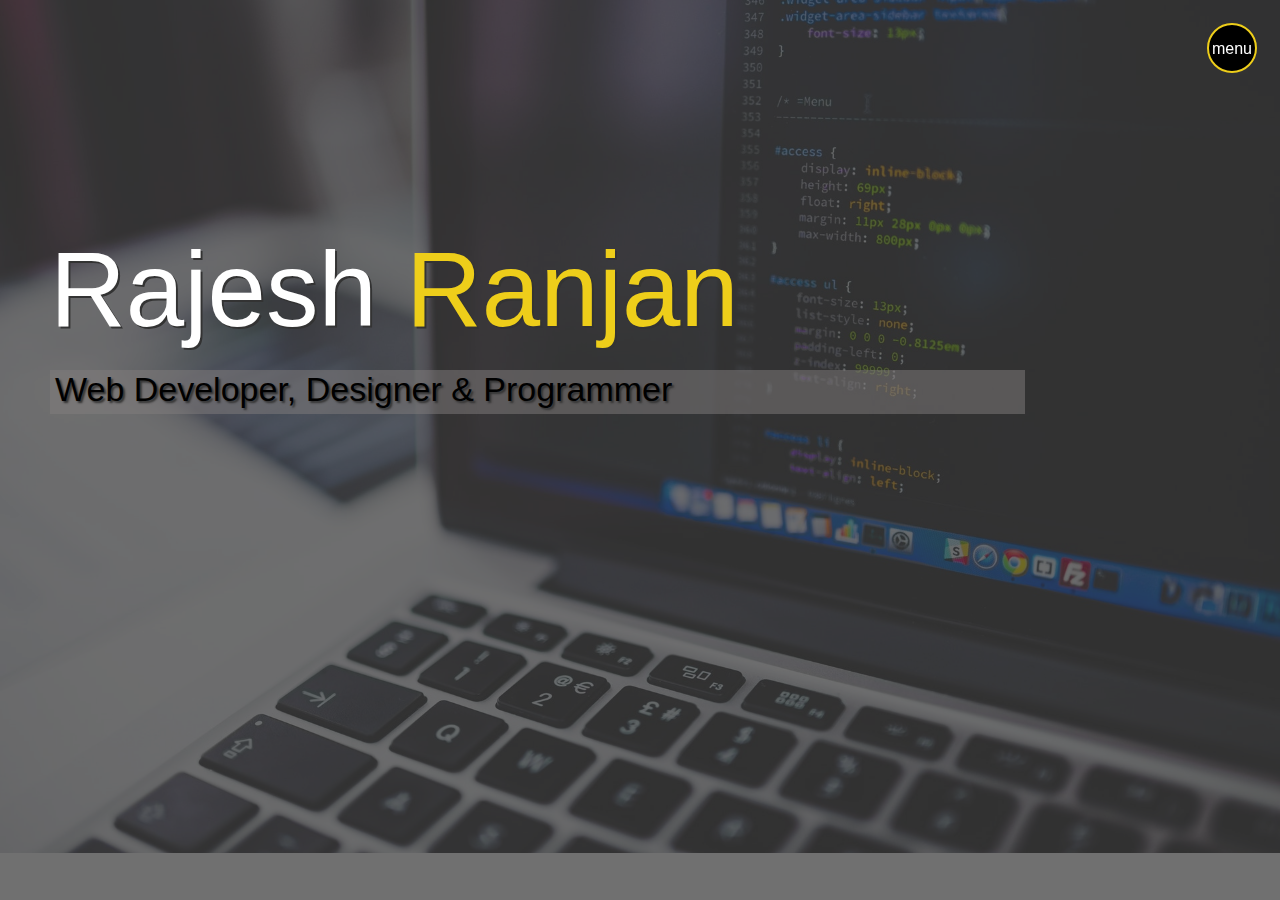
<file: index.html>
<!DOCTYPE html>
<html lang="en">
  <head>
    <meta charset="UTF-8" />
    <meta name="viewport" content="width=device-width, initial-scale=1.0" />
    <link
      rel="stylesheet"
      href="https://use.fontawesome.com/releases/v5.2.0/css/all.css"
      integrity="sha384-hWVjflwFxL6sNzntih27bfxkr27PmbbK/iSvJ+a4+0owXq79v+lsFkW54bOGbiDQ"
      crossorigin="anonymous"
    />
    <link
      href="https://fonts.googleapis.com/css?family=Oswald|Roboto&display=swap"
      rel="stylesheet"
    />
    <link rel="stylesheet" href="animated.css" />
    <link rel="stylesheet" href="style.css" />
    <title>Portfolio Page</title>
  </head>
  <body>
    <input type="checkbox" checked="checked" />
    <span class="icon"></span>
    <ul>
      <img src="./img/portrait_small.jpg" />
      <li><a href="index.html">Home</a></li>
      <li><a href="about.html">About</a></li>
      <li><a href="work.html">My Projects</a></li>
      <li><a href="contact.html">Contact</a></li>
    </ul>

    <div class="layer"></div>
    <section>
      <h1 id="name">Rajesh <span class="ranjan">Ranjan</span></h1>
      <h2 id="skill-set">Web Developer, Designer & Programmer</h2>
      <div class="icons">
        <i class="fab fa-twitter fa-2x animated tada"></i>
        <i class="fab fa-facebook fa-2x animated rubberBand"></i>
        <i class="fab fa-linkedin fa-2x animated bounceIn"></i>
        <a href="https://github.com/rajesh6161/" target="_blank"
          ><i class="fab fa-github fa-2x animated jello"></i
        ></a>
      </div>
    </section>
  </body>
</html>
</file>
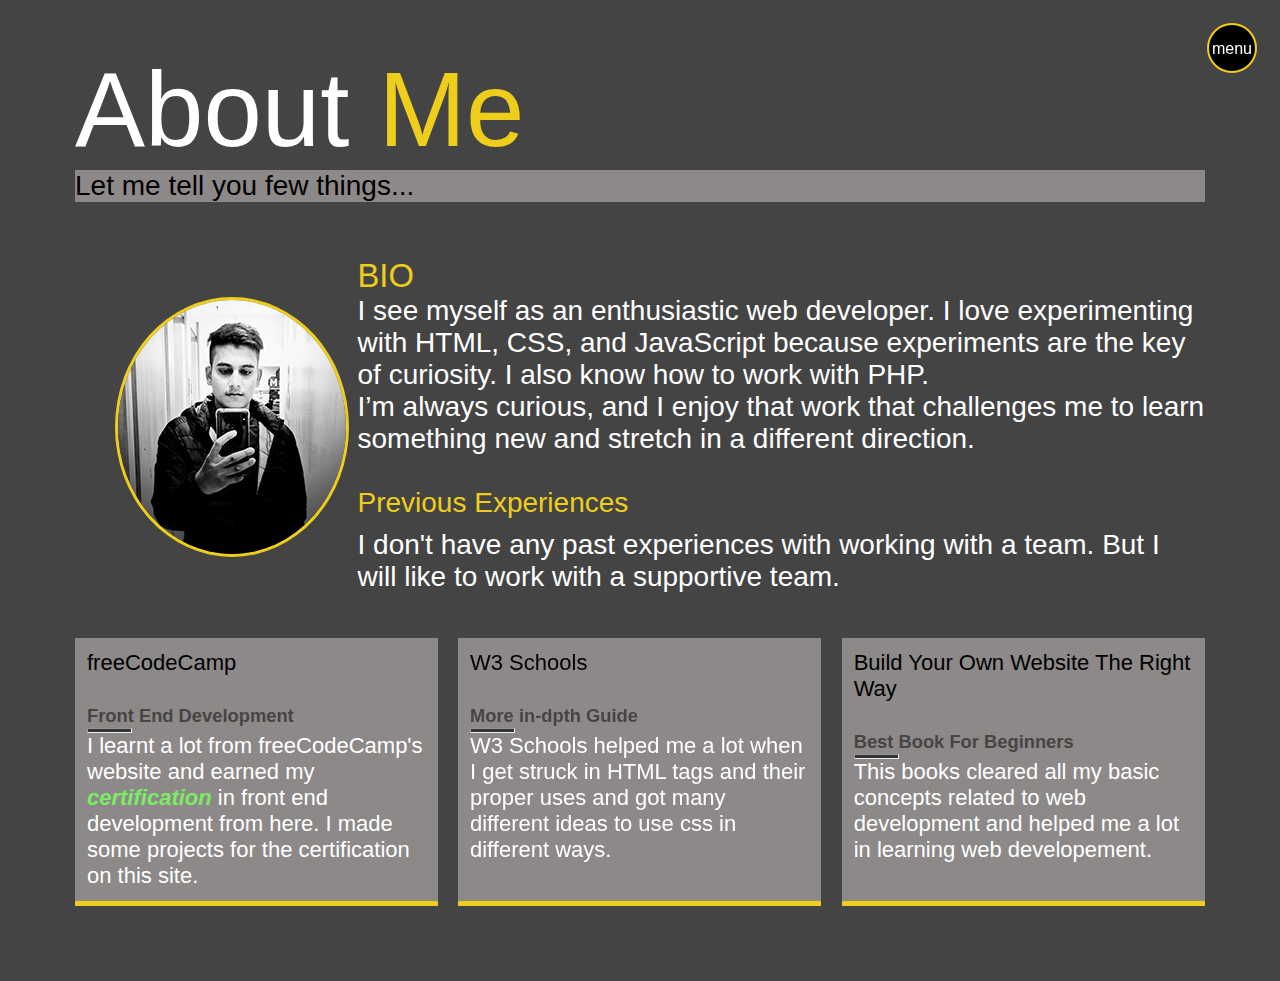
<file: about.html>
<!DOCTYPE html>
<html lang="en">
  <head>
    <meta charset="UTF-8" />
    <meta name="viewport" content="width=device-width, initial-scale=1.0" />
    <meta http-equiv="X-UA-Compatible" content="ie=edge" />
    <link
      rel="stylesheet"
      href="https://use.fontawesome.com/releases/v5.2.0/css/all.css"
      integrity="sha384-hWVjflwFxL6sNzntih27bfxkr27PmbbK/iSvJ+a4+0owXq79v+lsFkW54bOGbiDQ"
      crossorigin="anonymous"
    />
    <link href="https://unpkg.com/aos@2.3.1/dist/aos.css" rel="stylesheet" />
    <script src="https://unpkg.com/aos@2.3.1/dist/aos.js"></script>
    <link rel="stylesheet" href="./css/about.css" />
    <title>About Me</title>
  </head>

  <body>
    <input type="checkbox" checked="checked" />
    <span class="icon"></span>
    <ul>
      <img src="./img/portrait_small.jpg" />
      <li><a href="index.html">Home</a></li>
      <li><a href="about.html">About</a></li>
      <li><a href="work.html">My Projects</a></li>
      <li><a href="contact.html">Contact</a></li>
    </ul>
    <main>
      <header>
        <h1>About <span class="me">Me</span></h1>
        <p>Let me tell you few things...</p>
      </header>
      <div class="bio">
        <div class="image">
          <img src="./img/portrait.jpg" />
        </div>

        <div class="aboutme">
          <h3>BIO</h3>
          <p>
            I see myself as an enthusiastic web developer. I love experimenting
            with HTML, CSS, and JavaScript because experiments are the key of
            curiosity. I also know how to work with PHP.<br />
            I’m always curious, and I enjoy that work that challenges me to
            learn something new and stretch in a different direction.
          </p>
          <br />
          <span class="previous">Previous Experiences</span>

          <p class="exp">
            I don't have any past experiences with working with a team. But I
            will like to work with a supportive team.
          </p>
        </div>
      </div>

      <div class="box animatedParent">
        <div data-aos="fade-right" data-aos-duration="1000" class="box-1">
          <p>freeCodeCamp</p>

          <br />
          <small>Front End Development</small>
          <hr />

          <p class="white-txt">
            I learnt a lot from freeCodeCamp's website and earned my
            <em style="color: rgb(123, 237, 100);font-weight: bold;"
              >certification</em
            >
            in front end development from here. I made some projects for the
            certification on this site.
          </p>
        </div>
        <div data-aos="flip-up" data-aos-duration="2000" class="box-2 ">
          <p>W3 Schools</p>

          <br />
          <small>More in-dpth Guide</small>
          <hr />
          <p class="white-txt">
            W3 Schools helped me a lot when I get struck in HTML tags and their
            proper uses and got many different ideas to use css in different
            ways.
          </p>
        </div>
        <div data-aos="fade-left" data-aos-duration="1000" class="box-3">
          <p>Build Your Own Website The Right Way</p>

          <br />
          <small>Best Book For Beginners</small>
          <hr />
          <p class="white-txt">
            This books cleared all my basic concepts related to web development
            and helped me a lot in learning web developement.
          </p>
        </div>
      </div>
    </main>
  </body>
  <script>
    AOS.init();
  </script>
</html>
</file>
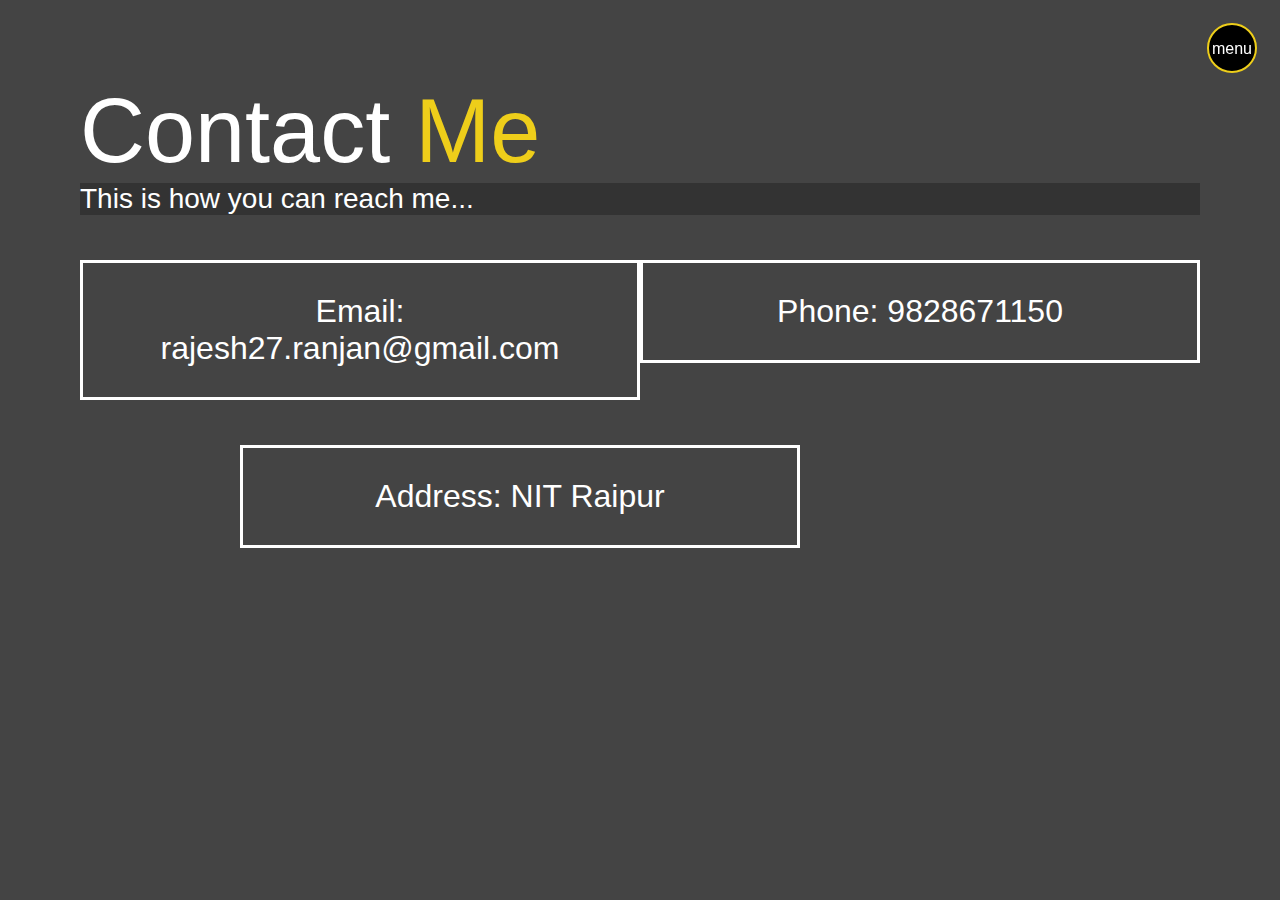
<file: contact.html>
<!DOCTYPE html>
<html lang="en">
  <head>
    <meta charset="UTF-8" />
    <meta name="viewport" content="width=device-width, initial-scale=1.0" />
    <title>Contact Me!</title>
    <link rel="stylesheet" href="./css/contact.css" />
  </head>
  <body>
    <input type="checkbox" checked="checked" />
    <span class="icon"></span>
    <ul>
      <img src="./img/portrait_small.jpg" />
      <li><a href="index.html">Home</a></li>
      <li><a href="about.html">About</a></li>
      <li><a href="work.html">My Projects</a></li>
      <li><a href="contact.html">Contact</a></li>
    </ul>

    <main>
      <h1>Contact <span class="me">Me</span></h1>
      <h3>This is how you can reach me...</h3>
      <div class="grid">
        <div class="email common">
          <p>
            <span class="common-span">Email:</span> rajesh27.ranjan@gmail.com
          </p>
        </div>
        <div class="phone common">
          <p><span class="common-span">Phone:</span> 9828671150</p>
        </div>
        <div class="address common">
          <p><span class="common-span">Address:</span> NIT Raipur</p>
        </div>
      </div>
    </main>
  </body>
</html>
</file>
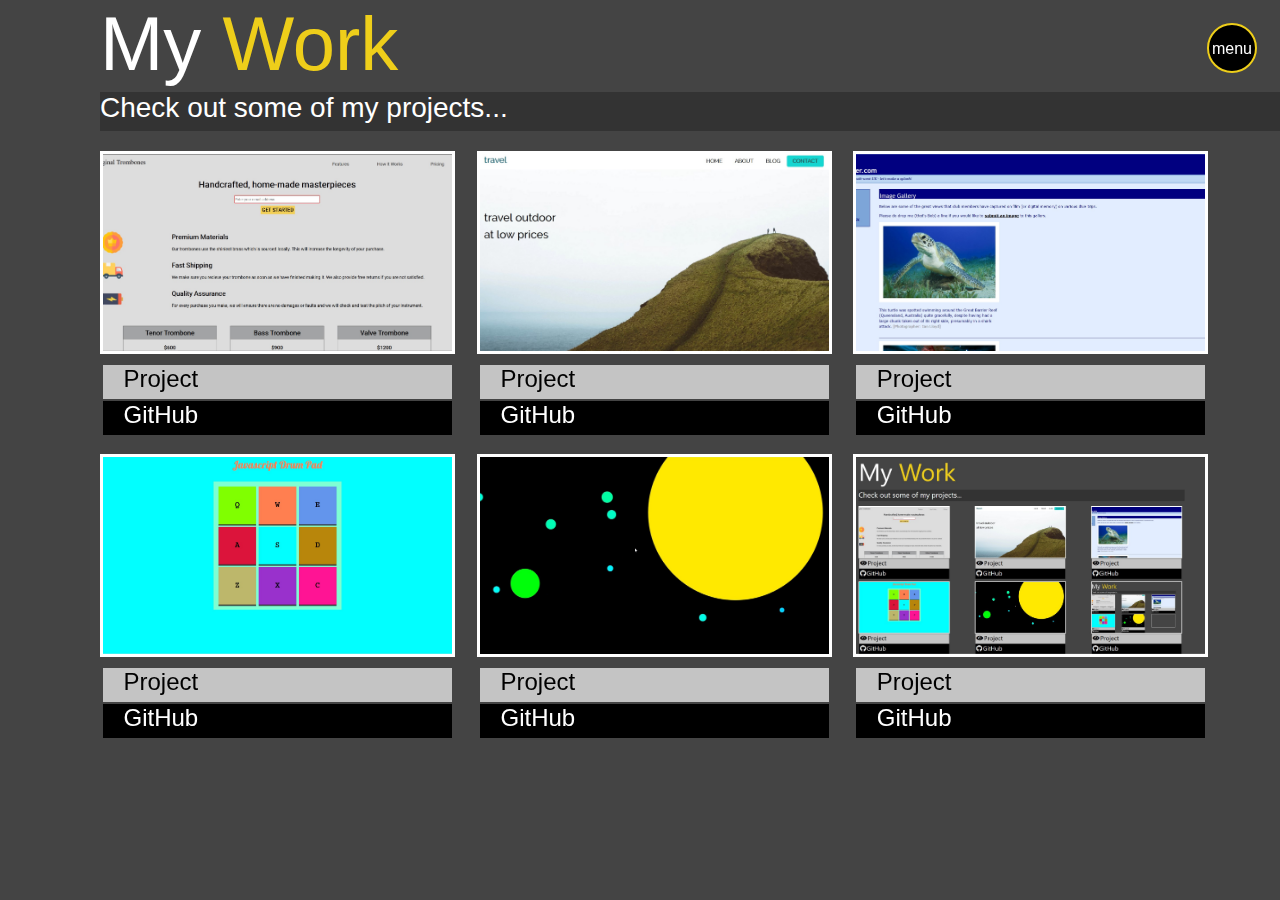
<file: work.html>
<!DOCTYPE html>
<html lang="en">
  <head>
    <meta charset="UTF-8" />
    <meta name="viewport" content="width=device-width, initial-scale=1.0" />
    <meta http-equiv="X-UA-Compatible" content="ie=edge" />
    <link
      rel="stylesheet"
      href="https://use.fontawesome.com/releases/v5.2.0/css/all.css"
      integrity="sha384-hWVjflwFxL6sNzntih27bfxkr27PmbbK/iSvJ+a4+0owXq79v+lsFkW54bOGbiDQ"
      crossorigin="anonymous"
    />
    <link href="https://unpkg.com/aos@2.3.1/dist/aos.css" rel="stylesheet" />
    <script src="https://unpkg.com/aos@2.3.1/dist/aos.js"></script>

    <link rel="stylesheet" href="./css/work.css" />
    
    <title>View My Work</title>
  </head>

  <body>
    <input type="checkbox" checked="checked" />
    <span class="icon"></span>
    <ul>
      <img src="./img/portrait_small.jpg" />
      <li><a href="index.html">Home</a></li>
      <li><a href="about.html">About</a></li>
      <li><a href="work.html">My Projects</a></li>
      <li><a href="contact.html">Contact</a></li>
    </ul>
    <main>
      <h1>My <span>Work</span></h1>
      <p class="check">Check out some of my projects...</p>
      <div class="grid">
        <div class="box-1 box" data-aos="zoom-in" data-aos-duration="1000">
          
          <a href="https://sad-banach-1a466f.netlify.com/"><img src="./img/projects/project1.jpg"/></a>
          <div class="space">
            <p class="project">
              <a href="https://sad-banach-1a466f.netlify.com/"><i class="fas fa-eye"></i>Project</a>
            </p>
            <p class="github">
              <a href="https://github.com/rajesh6161/landing-page"><i class="fab fa-github"></i>GitHub</a>
            </p>
          </div>
        </div>
        <div class="box-2 box" data-aos="flip-up" data-aos-duration="1000">
          <a href="https://determined-pare-fe030b.netlify.com/"><img src="./img/projects/project2.jpg"/></a>
          <div class="space">
            <p class="project">
              <a href="https://determined-pare-fe030b.netlify.com/"><i class="fas fa-eye"></i>Project</a>
            </p>
            <p class="github"><a href="https://github.com/rajesh6161/travel-page"><i class="fab fa-github"></i>GitHub</a></p>
          </div>
        </div>
        <div class="box-3 box" data-aos="zoom-in" data-aos-duration="1000">
          <a href="https://jolly-morse-c6d1a1.netlify.com/"><img src="./img/projects/project5.jpg"/></a>
          <div class="space">
            <p class="project">
              </i><a href="https://jolly-morse-c6d1a1.netlify.com/"><i class="fas fa-eye"></i>Project</a>
            </p>
            <p class="github">
              <a href="https://github.com/rajesh6161/my-first-webpage"><i class="fab fa-github"></i>GitHub</a>
            </p>
          </div>
        </div>
        <div class="box-4 box" data-aos="zoom-in" data-aos-duration="1500">
          <a href="https://awesome-yalow-cb6162.netlify.com/"><img src="./img/projects/drumpad.jpg"/></a>
          <div class="space">
            <p class="project">
              <i class="fas fa-eye"></i><a href="https://awesome-yalow-cb6162.netlify.com/">Project</a>
            </p>
            <p class="github">
              <a href="https://github.com/rajesh6161/drumpad-js"><i class="fab fa-github"></i>GitHub</a>
            </p>
          </div>
        </div>
        <div class="box-5 box" data-aos="flip-down" data-aos-duration="1500">
          <a href="https://optimistic-shannon-890e7e.netlify.com/"><img src="./img/projects/project6.jpg"/></a>
          <div class="space">
            <p class="project">
              <i class="fas fa-eye"></i><a href="https://optimistic-shannon-890e7e.netlify.com/">Project</a>
            </p>
            <p class="github">
              <a href="https://github.com/rajesh6161/circles-JS"><i class="fab fa-github"></i>GitHub</a>
            </p>
          </div>
        </div>
        <div class="box-6 box" data-aos="zoom-in" data-aos-duration="1000">
          <a href="https://thirsty-einstein-8decef.netlify.com/"><img src="./img/projects/work.jpg"/></a>
          <div class="space">
            <p class="project">
              <i class="fas fa-eye"></i><a href="https://thirsty-einstein-8decef.netlify.com/">Project</a>
            </p>
            <p class="github">
              <a href="https://github.com/rajesh6161/portfolio"><i class="fab fa-github"></i>GitHub</a>
            </p>
          </div>
        </div>
      </div>
    </main>
    
  </body>
  <script>
    AOS.init();
  </script>
</html>
</file>
<file: style.css>
* {
  margin: 0;
  padding: 0;
  box-sizing: border-box;
  font-family: "Segoe UI", Tahoma, Geneva, Verdana, sans-serif;
  /* font-family: "Roboto", serif; */
}
body {
  background: url("./img/background.jpg");
  /* //background-position: center; */
  background-repeat: no-repeat;
  background-size: cover;
  overflow-y: hidden;
  overflow-x: hidden;
}
#name {
  color: white;
  font-weight: 400;
  text-shadow: 2px 2px 0px #333;
  animation-name: movefromRightside;
  animation-duration: 1s;
  animation-timing-function: ease-in;
}
.ranjan {
  color: #eece1a;
}
.layer {
  height: 100vh;
  width: 100vw;
  top: 0;
  position: absolute;
  background: #333;
  opacity: 0.7;
  z-index: -1;
}
#name {
  font-size: 105px;
}
section {
  margin-top: 20vh;
  margin-left: 0vw;
  overflow-y: hidden;
}
#skill-set {
  background-color: rgb(129, 125, 125, 0.5);
  font-size: 34px;
  margin-top: 20px;
  margin-right: 205px;
  font-weight: 400;
  color: #000;
  animation-name: movefromBottomside;
  animation-timing-function: ease-out;
  animation-duration: 1s;
  text-shadow: 2px 2px 2px #333;
  padding-bottom: 5px;
  padding-left: 5px;
}
.icons i {
  padding: 25px 10px;
  font-size: 3em;
  color: white;
}
.icons i:hover {
  color: #eece1a;
  cursor: pointer;
}

input[type="checkbox"] {
  position: fixed;
  right: 20px;
  top: 20px;
  width: 50px;
  height: 50px;
  z-index: 100000;
  cursor: pointer;
  opacity: 0;
}
.icon {
  position: fixed;
  right: 23px;
  top: 23px;
  width: 50px;
  height: 50px;
  z-index: 1000001;
  cursor: pointer;
  background: #000;
  pointer-events: none;
  border-radius: 50%;
  border: 2px solid #eece1a;
}
.icon::before {
  content: "close";
  color: #fff;
  position: absolute;
  top: 0;
  right: 0;
  left: 0;
  bottom: 0;
  text-align: center;
  line-height: 48px;
}
input[type="checkbox"]:checked ~ .icon::before {
  content: "menu";
}
ul {
  position: fixed;
  top: 0;
  left: 0;
  margin: 0;
  padding: 50px 20px;
  box-sizing: border-box;
  width: 300px;
  height: 100vh;
  background: #000;
  z-index: 1000000;
  overflow-y: auto;
  transition: 0.5s;
}
ul li {
  list-style: none;
}
ul li a {
  display: block;
  color: #fff;
  padding: 10px;
  box-sizing: border-box;
  text-decoration: none;
  font-size: 24px;
  font-weight: 700;
  transition: 0.5s;
}
ul li a:hover {
  transform: translateX(10px);
  color: #ff0;
}
input[type="checkbox"]:checked ~ ul {
  left: -300px;
  transition: 0.5s;
}
section {
  position: relative;
  left: 300px;
  padding: 50px;
  box-sizing: border-box;
  transition: 0.5s;
}
input[type="checkbox"]:checked ~ section {
  left: 0px;
}
ul {
  text-align: center;
}
ul img {
  border-radius: 55%;
  position: relative;
  left: 0px;
  padding-bottom: 42px;
}
@keyframes movefromRightside {
  0% {
    opacity: 0;
    transform: translateX(45px);
  }
  80% {
    transform: translateX(15px);
  }
  100% {
    transform: translateX(0);
  }
}
@keyframes movefromBottomside {
  0% {
    opacity: 0;
    transform: translateX(-25px);
  }
  80% {
    transform: translateX(30px);
  }
  100% {
    transform: translateX(0);
  }
}
</file>
<file: css/about.css>
* {
  box-sizing: border-box;
  margin: 0;
  padding: 0;
  font-family: "Segoe UI", Tahoma, Geneva, Verdana, sans-serif;
}
input[type="checkbox"] {
  position: fixed;
  right: 20px;
  top: 20px;
  width: 50px;
  height: 50px;
  z-index: 100000;
  cursor: pointer;
  opacity: 0;
}
.icon {
  position: fixed;
  right: 23px;
  top: 23px;
  width: 50px;
  height: 50px;
  z-index: 1000001;
  cursor: pointer;
  background: #000;
  pointer-events: none;
  border-radius: 50%;
  border: 2px solid #eece1a;
}
.icon::before {
  content: "close";
  color: #fff;
  position: absolute;
  top: 0;
  right: 0;
  left: 0;
  bottom: 0;
  text-align: center;
  line-height: 48px;
}
input[type="checkbox"]:checked ~ .icon::before {
  content: "menu";
}
ul {
  opacity: 0.95;
  position: fixed;
  top: 0;
  left: 0;
  margin: 0;
  padding: 50px 20px;
  box-sizing: border-box;
  width: 300px;
  height: 100vh;
  background: #333;
  z-index: 1000000;
  overflow-y: auto;
  transition: 0.5s;
}
ul li {
  list-style: none;
}
ul li a {
  display: block;
  color: #fff;
  padding: 10px;
  box-sizing: border-box;
  text-decoration: none;
  font-size: 24px;
  font-weight: 700;
  transition: 0.5s;
}
ul li a:hover {
  transform: translateX(10px);
  color: #ff0;
}
input[type="checkbox"]:checked ~ ul {
  left: -300px;
  transition: 0.5s;
}

input[type="checkbox"]:checked ~ section {
  left: 0px;
}
ul {
  text-align: center;
}
ul img {
  border-radius: 55%;
  position: relative;
  left: 0px;
  margin-bottom: 42px;
}
header h1 {
  margin-top: -25px;
  font-size: 105px;
  color: #fff;
  font-weight: 400;
}
header p {
  font-size: 28px;
  background-color: rgb(141, 137, 137);
}
.me {
  color: #eece1a;
}
body {
  background-color: #444;
  overflow-x: hidden;
}
main {
  margin: 75px 75px;
}
.bio {
  margin-top: 55px;
  display: grid;
  grid-template-columns: repeat(4, 1fr);
}
.image img {
  border-radius: 50%;
  margin-left: 40px;
  margin-top: 40px;
  border: 3px solid #eece1a;
}
.aboutme {
  grid-column-start: 2;
  grid-column-end: 5;
  font-size: 28px;
  font-weight: 400;
  color: #fff;
}
.aboutme h3 {
  color: #eece1a;
  font-weight: 400;
}
.box {
  margin-top: 45px;
  display: grid;
  grid-template-columns: repeat(3, 1fr);
  grid-column-gap: 20px;
}
.box-1 {
  font-size: 22px;
  background-color: rgb(141, 137, 137);
  border-bottom: 5px solid #eece1a;
  padding: 12px;
}
.box-2 {
  font-size: 22px;
  background-color: rgb(141, 137, 137);
  border-bottom: 5px solid #eece1a;
  padding: 12px;
}
.box-3 {
  font-size: 22px;
  background-color: rgb(141, 137, 137);
  border-bottom: 5px solid #eece1a;
  padding: 12px;
}
hr {
  width: 45px;
  height: 5px;
  background-color: #333;
}
.previous {
  color: #eece1a;
}
.exp {
  padding-top: 10px;
}
.white-txt {
  color: #fff;
}
small {
  color: rgb(71, 68, 68);
  font-weight: bold;
}
</file>
<file: css/contact.css>
* {
  margin: 0;
  padding: 0;
  box-sizing: border-box;
  font-family: "Segoe UI", Tahoma, Geneva, Verdana, sans-serif;
}

input[type="checkbox"] {
  position: fixed;
  right: 20px;
  top: 20px;
  width: 50px;
  height: 50px;
  z-index: 100000;
  cursor: pointer;
  opacity: 0;
}
.icon {
  position: fixed;
  right: 23px;
  top: 23px;
  width: 50px;
  height: 50px;
  z-index: 1000001;
  cursor: pointer;
  background: #000;
  pointer-events: none;
  border-radius: 50%;
  border: 2px solid #eece1a;
}
.icon::before {
  content: "close";
  color: #fff;
  position: absolute;
  top: 0;
  right: 0;
  left: 0;
  bottom: 0;
  text-align: center;
  line-height: 48px;
}
input[type="checkbox"]:checked ~ .icon::before {
  content: "menu";
}
ul {
  opacity: 0.95;
  position: fixed;
  top: 0;
  left: 0;
  margin: 0;
  padding: 50px 20px;
  box-sizing: border-box;
  width: 300px;
  height: 100vh;
  background: #333;
  z-index: 1000000;
  overflow-y: auto;
  transition: 0.5s;
}
ul li {
  list-style: none;
}
ul li a {
  display: block;
  color: #fff;
  padding: 10px;
  box-sizing: border-box;
  text-decoration: none;
  font-size: 24px;
  font-weight: 700;
  transition: 0.5s;
}
ul li a:hover {
  transform: translateX(10px);
  color: #ff0;
}
input[type="checkbox"]:checked ~ ul {
  left: -300px;
  transition: 0.5s;
}
section {
  position: relative;
  left: 300px;
  padding: 50px;
  box-sizing: border-box;
  transition: 0.5s;
}
input[type="checkbox"]:checked ~ section {
  left: 0px;
}
ul {
  text-align: center;
}
ul img {
  border-radius: 55%;
  position: relative;
  left: 0px;
  padding-bottom: 42px;
}
body {
  background-color: #444;
  overflow-x: hidden;
}
main {
  margin: 80px 80px 0px 80px;
}
main h1 {
  font-size: 90px;
  color: #fff;
  font-weight: 400;
}
main h1 .me {
  color: #eece1a;
}
h3 {
  font-size: 28px;
  font-weight: 400;
  color: #fff;
  background-color: #333;
}
.common {
  border: 3px solid #fff;
  color: #fff;
  font-size: 32px;
  font-weight: 400;
  text-align: center;
  padding: 30px;
  width: 560px;
}
.common:hover {
  background-color: #eece1a;
  transition: 0.5s;
  color: #000;
  cursor: pointer;
}

.email {
  float: left;
}
.phone {
  float: right;
}
.address {
  float: right;
  margin-right: 400px;
  margin-top: 45px;
}
.grid {
  margin-top: 45px;
}
</file>
<file: css/work.css>
* {
  box-sizing: border-box;
  margin: 0;
  padding: 0;
  font-family: "Segoe UI", Tahoma, Geneva, Verdana, sans-serif;
}
input[type="checkbox"] {
  position: fixed;
  right: 20px;
  top: 20px;
  width: 50px;
  height: 50px;
  z-index: 100000;
  cursor: pointer;
  opacity: 0;
}
.icon {
  position: fixed;
  right: 23px;
  top: 23px;
  width: 50px;
  height: 50px;
  z-index: 1000001;
  cursor: pointer;
  background: #000;
  pointer-events: none;
  border-radius: 50%;
  border: 2px solid #eece1a;
}
.icon::before {
  content: "close";
  color: #fff;
  position: absolute;
  top: 0;
  right: 0;
  left: 0;
  bottom: 0;
  text-align: center;
  line-height: 48px;
}
input[type="checkbox"]:checked ~ .icon::before {
  content: "menu";
}
ul {
  opacity: 0.95;
  position: fixed;
  top: 0;
  left: 0;
  margin: 0;
  padding: 50px 20px;
  box-sizing: border-box;
  width: 300px;
  height: 100vh;
  background: #333;
  z-index: 1000000;
  overflow-y: auto;
  transition: 0.5s;
}
ul li {
  list-style: none;
}
ul li a {
  display: block;
  color: #fff;
  padding: 10px;
  box-sizing: border-box;
  text-decoration: none;
  font-size: 24px;
  font-weight: 700;
  transition: 0.5s;
}
ul li a:hover {
  transform: translateX(10px);
  color: #ff0;
}
input[type="checkbox"]:checked ~ ul {
  left: -300px;
  transition: 0.5s;
}

input[type="checkbox"]:checked ~ section {
  left: 0px;
}
ul {
  text-align: center;
}
ul img {
  border-radius: 55%;
  position: relative;
  left: 0px;
  margin-bottom: 42px;
}
main {
  margin-left: 100px;
  margin-right: 50px;
}
.grid {
  display: grid;
  grid-template-columns: repeat(3, 1fr);
  grid-row-gap: 100px;
}
.box {
  width: 355px;
  height: 203px;
  border: 3px solid rgb(255, 255, 255);
}
.box:hover {
  border: 3px solid #eece1a;
}
.box-1 img {
  width: 100%;
  height: 100%;
  object-fit: cover;
}
.box-2 img {
  width: 100%;
  height: 100%;
  object-fit: cover;
}
.box-3 img {
  width: 100%;
  height: 100%;
  object-fit: cover;
}
.box-4 img {
  width: 100%;
  height: 100%;
  object-fit: cover;
}
.box-5 img {
  width: 100%;
  height: 100%;
  object-fit: cover;
}
.box-6 img {
  width: 100%;
  height: 100%;
  object-fit: cover;
}
h1 {
  margin-top: 0px;
  margin-bottom: 35px;
  font-size: 76px;
  font-weight: 400;
  color: #fff;
}
h1 span {
  color: #eece1a;
}
body {
  background-color: #444;
}
.check {
  margin-top: -30px;
  margin-bottom: 20px;
  padding-bottom: 7px;
  font-size: 28px;
  color: #fff;
  background-color: #333;
  width: 1270px;
}
h2 {
  color: #fff;
  padding: 50px;
}
.github {
  margin-top: 2px;
  width: 100%;

  background-color: #000;
  padding-bottom: 6px;
  font-size: 24px;
  padding-left: 8.5px;
}
.github a {
  text-decoration: none;
  color: #fff;
}
i {
  padding: 3px 6px;
}

.project a {
  text-decoration: none;
  color: #000;
}
.project {
  width: 100%;
  margin-top: 2px;
  background-color: #c4c4c4;
  padding-bottom: 6px;
  font-size: 24px;
  padding-left: 8.5px;
}
.space {
  margin-top: 10px;
}
.box-1 {
  background-color: #000;
  transition: 0.5s;
}
.box-1 img:hover {
  opacity: 0.5;
  transition: 0.5s;
}
.box-2 {
  background-color: #000;
  transition: 0.5s;
}
.box-2 img:hover {
  opacity: 0.5;
  transition: 0.5s;
}
.box-3 {
  background-color: #000;
  transition: 0.5s;
}
.box-3 img:hover {
  opacity: 0.5;
  transition: 0.5s;
}
.box-4 {
  background-color: #000;
  transition: 0.5s;
}
.box-4 img:hover {
  opacity: 0.5;
  transition: 0.5s;
}
.box-5 {
  background-color: #000;
  transition: 0.5s;
}
.box-5 img:hover {
  opacity: 0.5;
  transition: 0.5s;
}
.box-6 {
  background-color: #000;
  transition: 0.5s;
}
.box-6 img:hover {
  opacity: 0.5;
  transition: 0.5s;
}
</file>
